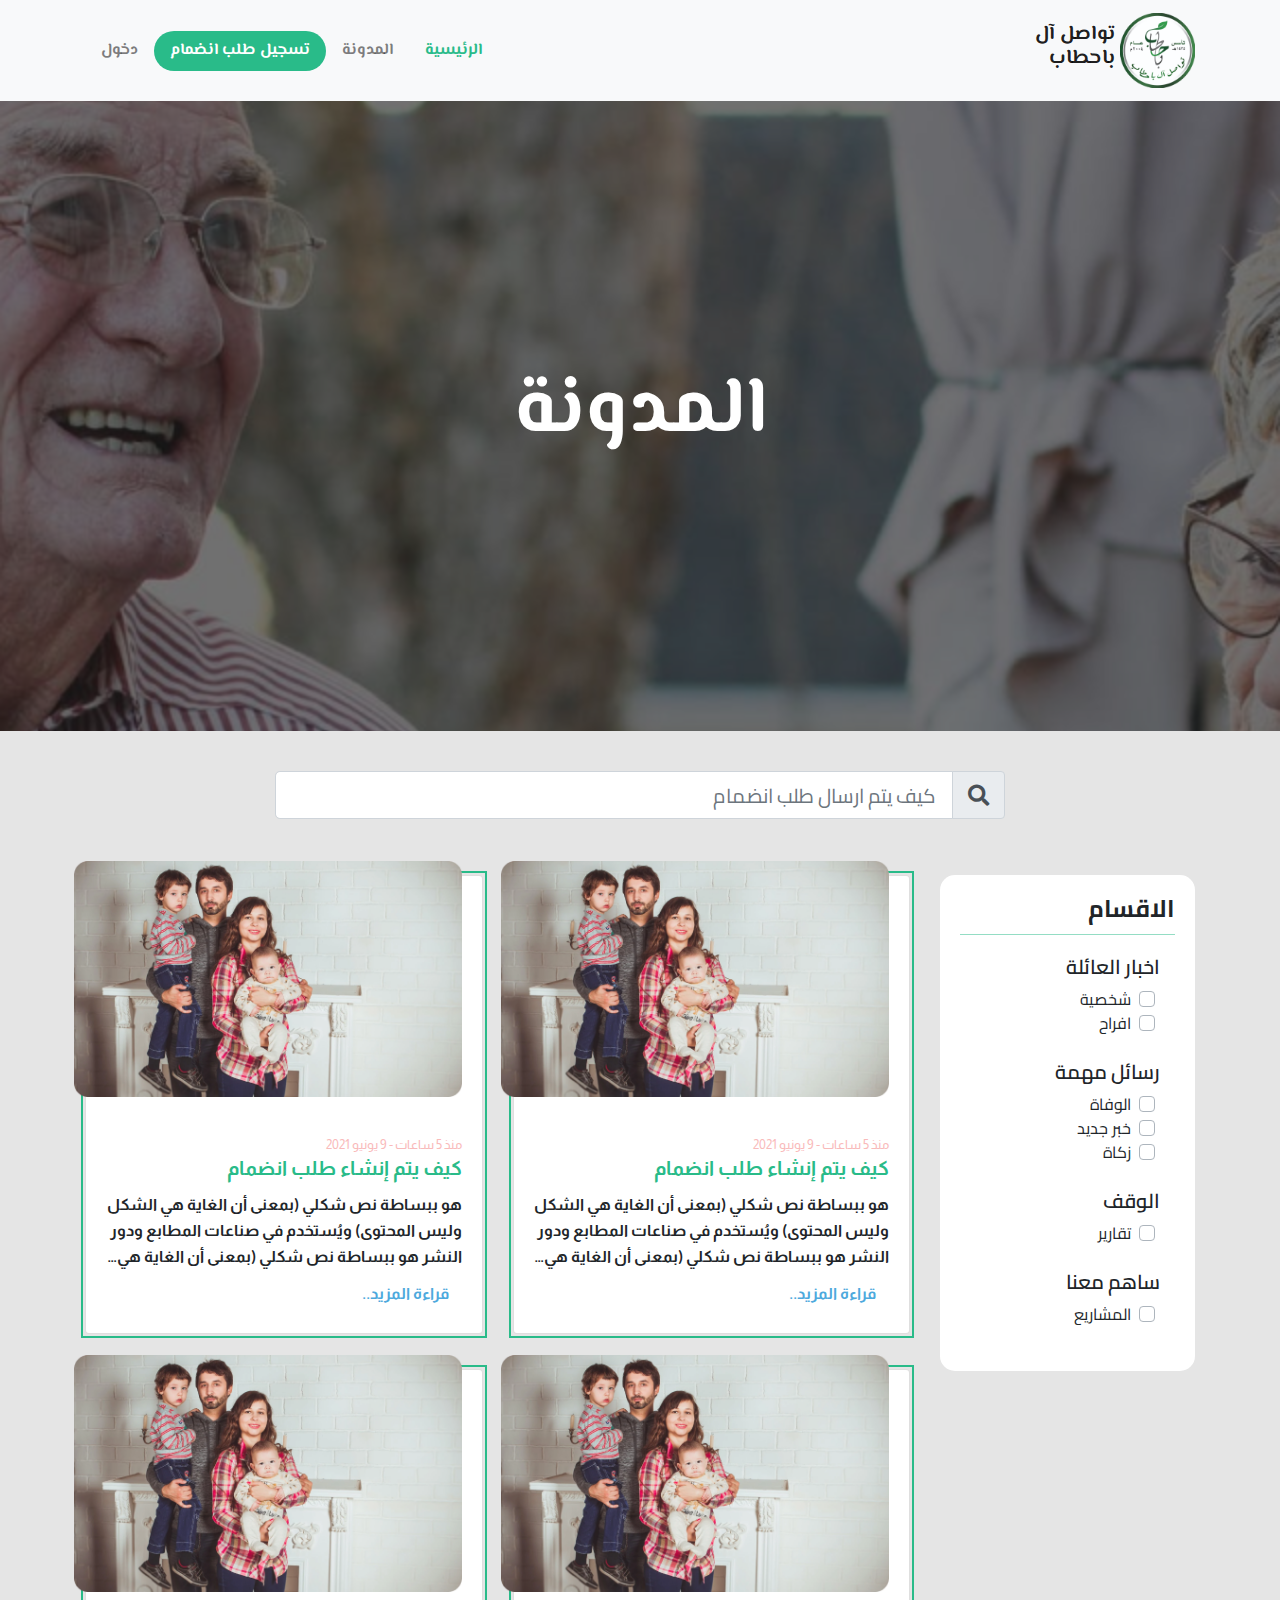
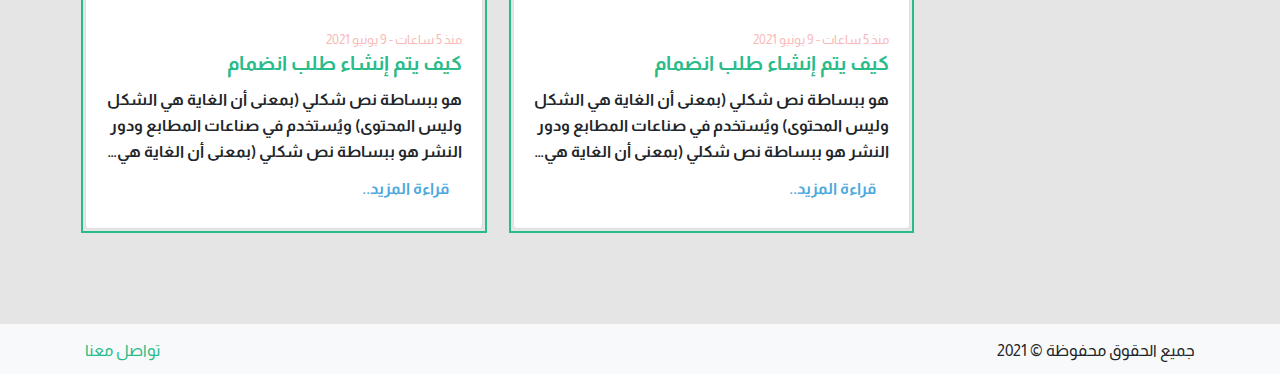
<file: index2.html>
<!DOCTYPE html>
<html lang="ar">
  <head>
    <meta charset="UTF-8">
    <meta http-equiv="X-UA-Compatible" content="IE=edge">
    <meta name="viewport" content="width=device-width, initial-scale=1.0">
    <title>Twasal</title>
    <link rel="shortcut icon" href="./assets/image/twasalfavicon.ico" type="image/x-icon">
    <link rel="icon" href="./assets/image/twasalfavicon.ico" type="image/x-icon">
    <link rel="stylesheet" href="./assets/css/fontawesome.min.css">
    <link rel="stylesheet" href="./assets/css/bootstrap.min.css">
    <link rel="stylesheet" href="./assets/css/style.css">
  </head>
  <body> 
    <nav class="navbar navbar-expand-lg navbar-light bg-light">
      <div class="container"> <a class="navbar-brand" href="index.html"> <img src="./assets/image/twasalLogo.png" alt="">
          <h5 class="text">تواصل آل باحطاب</h5></a>
        <button class="navbar-toggler" type="button" data-toggle="collapse" data-target="#navbarSupportedContent" aria-controls="navbarSupportedContent" aria-expanded="false" aria-label="Toggle navigation"><span class="navbar-toggler-icon"></span></button>
        <div class="collapse navbar-collapse" id="navbarSupportedContent">
          <ul class="navbar-nav ml-auto">
            <li class="nav-item  active"><a class="nav-link" href="index.html">الرئيسية <span class="sr-only">(current)</span></a></li>
            <li class=" nav-item "><a class="nav-link" href="blog.html">المدونة</a></li>
            <li class=" nav-item "><a class="nav-link sunup" href="register.html">تسجيل طلب انضمام</a></li>
            <li class=" nav-item "><a class="nav-link" href="login.html">دخول</a></li>
            <!--
            li(class = pageTitl === "Home" ? "nav-item  active" : " nav-item " )
              a.nav-link(href='#') شجرة العائلة  
            li(class = pageTitl === "Home" ? "nav-item  active" : " nav-item " )
              a.nav-link(href='#') طلب انضمام
            li(class = pageTitl === "Home" ? "nav-item  active" : " nav-item " )
              a.nav-link(href='#') لوحة التحكم
            li(class = pageTitl === "Home" ? "nav-item  active" : " nav-item " )
              a.nav-link( data-toggle='modal', data-target='#notificationModal') 
                i.far.fa-bell.fa-fw.fa-lg
                span.notification 
            li(class = pageTitl === "Home" ? "nav-item  active" : " nav-item " )
              a.nav-link(href='#') 
                img(src="./assets/image/Ellipse.png", alt="")
            
            
            
            -->
          </ul>
        </div>
      </div>
    </nav>
    <div class="home-page"> 
      <main class="slide-main"> 
        <h1>المدونة</h1>
      </main>
      <section class="search"> 
        <div class="container"> 
          <div class="row justify-content-center">
            <div class="col-lg-8 col-md-8 col-sm-12"> 
              <div class="input-group mb-3">
                <div class="input-group-prepend"><span class="input-group-text" id="basic-addon1"> <i class="fas fa-search fa-fw fa-lg"></i></span></div>
                <input class="form-control form-control-lg" type="text" placeholder="كيف يتم ارسال طلب انضمام" aria-label="Username" aria-describedby="basic-addon1">
              </div>
            </div>
          </div>
        </div>
      </section>
      <div class="container"> 
        <div class="row"> 
          <div class="col-lg-3 col-md-4">
            <aside class="aside"> 
              <h4 class="head-title">الاقسام</h4>
              <h5 class="head-list">اخبار العائلة</h5>
              <ul> 
                <li> 
                  <div class="custom-control custom-checkbox mr-sm-2">
                    <input class="custom-control-input" id="customControlAutosizingp" type="checkbox">
                    <label class="custom-control-label" for="customControlAutosizingp">شخصية</label>
                  </div>
                </li>
                <li> 
                  <div class="custom-control custom-checkbox mr-sm-2">
                    <input class="custom-control-input" id="customControlAutosizingh" type="checkbox">
                    <label class="custom-control-label" for="customControlAutosizingh">افراح</label>
                  </div>
                </li>
              </ul>
              <h5 class="head-list">رسائل مهمة</h5>
              <ul> 
                <li> 
                  <div class="custom-control custom-checkbox mr-sm-2">
                    <input class="custom-control-input" id="customControlAutosizingd" type="checkbox">
                    <label class="custom-control-label" for="customControlAutosizingd">الوفاة</label>
                  </div>
                </li>
                <li> 
                  <div class="custom-control custom-checkbox mr-sm-2">
                    <input class="custom-control-input" id="customControlAutosizingN" type="checkbox">
                    <label class="custom-control-label" for="customControlAutosizingN">خبر جديد</label>
                  </div>
                </li>
                <li> 
                  <div class="custom-control custom-checkbox mr-sm-2">
                    <input class="custom-control-input" id="customControlAutosizingZ" type="checkbox">
                    <label class="custom-control-label" for="customControlAutosizingZ">زكاة</label>
                  </div>
                </li>
              </ul>
              <h5 class="head-list">الوقف</h5>
              <ul> 
                <li> 
                  <div class="custom-control custom-checkbox mr-sm-2">
                    <input class="custom-control-input" id="customControlAutosizingR" type="checkbox">
                    <label class="custom-control-label" for="customControlAutosizingR">تقارير</label>
                  </div>
                </li>
              </ul>
              <h5 class="head-list">ساهم معنا</h5>
              <ul> 
                <li> 
                  <div class="custom-control custom-checkbox mr-sm-2">
                    <input class="custom-control-input" id="customControlAutosizingpro" type="checkbox">
                    <label class="custom-control-label" for="customControlAutosizingpro">المشاريع</label>
                  </div>
                </li>
              </ul>
            </aside>
          </div>
          <div class="col-lg-9 col-md-8">
            <section class="article-Card-page">
              <div class="row"> 
                <div class="col-lg-6 col-md-6 col-sm-12">
                  <article class="card">
                    <div class="image"><img class="card-img-top" src="./assets/image/Rectangle67.png" alt="Article Image"></div>
                    <div class="card-body"><small class="info">منذ 5 ساعات - 9 يونيو 2021</small>
                      <h5 class="card-title">كيف يتم إنشاء طلب انضمام</h5>
                      <p class="card-text">هو ببساطة نص شكلي (بمعنى أن الغاية هي الشكل وليس المحتوى) ويُستخدم في صناعات المطابع ودور النشر هو ببساطة نص شكلي (بمعنى أن الغاية هي الشكل وليس المحتوى) ويُستخدم في صناعات المطابع ودور النشر</p><a class="btn" href="#">قراءة المزيد..</a>
                    </div>
                  </article>
                </div>
                <div class="col-lg-6 col-md-6 col-sm-12">
                  <article class="card">
                    <div class="image"><img class="card-img-top" src="./assets/image/Rectangle67.png" alt="Article Image"></div>
                    <div class="card-body"><small class="info">منذ 5 ساعات - 9 يونيو 2021</small>
                      <h5 class="card-title">كيف يتم إنشاء طلب انضمام</h5>
                      <p class="card-text">هو ببساطة نص شكلي (بمعنى أن الغاية هي الشكل وليس المحتوى) ويُستخدم في صناعات المطابع ودور النشر هو ببساطة نص شكلي (بمعنى أن الغاية هي الشكل وليس المحتوى) ويُستخدم في صناعات المطابع ودور النشر</p><a class="btn" href="#">قراءة المزيد..</a>
                    </div>
                  </article>
                </div>
                <div class="col-lg-6 col-md-6 col-sm-12">
                  <article class="card">
                    <div class="image"><img class="card-img-top" src="./assets/image/Rectangle67.png" alt="Article Image"></div>
                    <div class="card-body"><small class="info">منذ 5 ساعات - 9 يونيو 2021</small>
                      <h5 class="card-title">كيف يتم إنشاء طلب انضمام</h5>
                      <p class="card-text">هو ببساطة نص شكلي (بمعنى أن الغاية هي الشكل وليس المحتوى) ويُستخدم في صناعات المطابع ودور النشر هو ببساطة نص شكلي (بمعنى أن الغاية هي الشكل وليس المحتوى) ويُستخدم في صناعات المطابع ودور النشر</p><a class="btn" href="#">قراءة المزيد..</a>
                    </div>
                  </article>
                </div>
                <div class="col-lg-6 col-md-6 col-sm-12">
                  <article class="card">
                    <div class="image"><img class="card-img-top" src="./assets/image/Rectangle67.png" alt="Article Image"></div>
                    <div class="card-body"><small class="info">منذ 5 ساعات - 9 يونيو 2021</small>
                      <h5 class="card-title">كيف يتم إنشاء طلب انضمام</h5>
                      <p class="card-text">هو ببساطة نص شكلي (بمعنى أن الغاية هي الشكل وليس المحتوى) ويُستخدم في صناعات المطابع ودور النشر هو ببساطة نص شكلي (بمعنى أن الغاية هي الشكل وليس المحتوى) ويُستخدم في صناعات المطابع ودور النشر</p><a class="btn" href="#">قراءة المزيد..</a>
                    </div>
                  </article>
                </div>
              </div>
            </section>
          </div>
        </div>
      </div>
    </div>
    <!-- 
    button.btn.btn-master-outline.m-5 حفظ التغيرات 
    a.btn.btn-master-outline(href="")  حفظ التغيرات 
    
    
    -->
    <!-- Modal-->
    <div class="modal fade notification-Modal" id="notificationModal" tabindex="-1" aria-labelledby="exampleModalLabel" aria-hidden="true">
      <div class="modal-dialog">
        <div class="modal-content">
          <div class="modal-header">
            <h5 class="modal-title" id="exampleModalLabel">الاشعارات</h5>
            <button class="close" type="button" data-dismiss="modal" aria-label="Close"><span aria-hidden="true">&times;</span></button>
          </div>
          <div class="modal-body">
            <div class="card-notifion"> 
              <h6 class="card-title">طلب جديد </h6>
              <div class="card-body"> 
                <p> تم اضافة طلب انضمام جديد وسيتم اخبارك في اقرب وقت ممكن بعد انهاء الدعم من مراجعة طلبك , يمكنك مراجعة البيانات المدخلة من <a href="">هنا</a> او يمكنك<a href=""> التواصل </a>في حالة تريد اضافة معلومات اخرى </p><small class="date">1 يونيو , 2021 - 46:9 مساءً</small>
              </div>
            </div>
            <div class="card-notifion"> 
              <h6 class="card-title">طلب جديد </h6>
              <div class="card-body"> 
                <p> تم اضافة طلب انضمام جديد وسيتم اخبارك في اقرب وقت ممكن بعد انهاء الدعم من مراجعة طلبك , يمكنك مراجعة البيانات المدخلة من <a href="">هنا</a> او يمكنك<a href=""> التواصل </a>في حالة تريد اضافة معلومات اخرى </p><small class="date">1 يونيو , 2021 - 46:9 مساءً</small>
              </div>
            </div>
          </div>
          <div class="modal-footer"><a href="">رؤيه جميع الاشعارات</a></div>
        </div>
      </div>
    </div>
    <footer class="footer">
      <div class="container">
        <div class="d-flex justify-content-between">
          <p>
             جميع الحقوق محفوظة &copy; 2021 <i class="fa fa-value" aria-hidden="true">&nbsp;</i></p><a href="Contact.html">تواصل معنا</a>
        </div>
      </div>
    </footer>
    <script src="./assets/js/jquery-3.6.0.min.js"> </script>
    <script src="./assets/js/popper.min.js"> </script>
    <script src="./assets/js/bootstrap.min.js"> </script>
    <script src="./assets/js/main.js"> </script>
  </body>
</html>
</file>
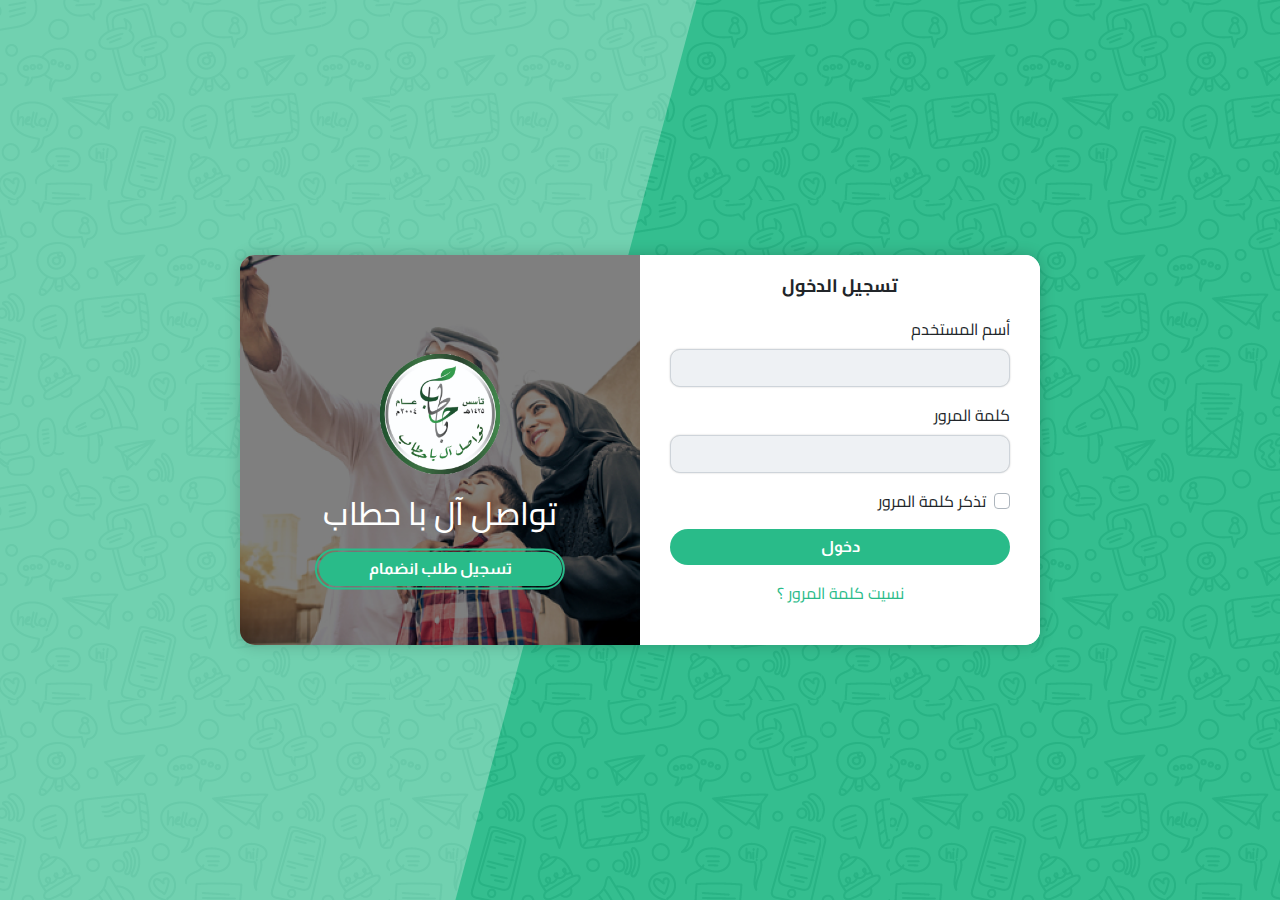
<file: test.html>
<!DOCTYPE html>
<html lang="ar">
  <head>
    <meta charset="UTF-8">
    <meta http-equiv="X-UA-Compatible" content="IE=edge">
    <meta name="viewport" content="width=device-width, initial-scale=1.0">
    <title>Twasal</title>
    <link rel="shortcut icon" href="./assets/image/twasalfavicon.ico" type="image/x-icon">
    <link rel="icon" href="./assets/image/twasalfavicon.ico" type="image/x-icon">
    <link rel="stylesheet" href="./assets/css/fontawesome.min.css">
    <link rel="stylesheet" href="./assets/css/bootstrap.min.css">
    <link rel="stylesheet" href="./assets/css/style.css">
  </head>
  <body>
    <div class="login-page">
      <div class="image"> <img class="w-100" src="./assets/image/tawasal.png" alt="twasal Logo"></div>
      <h2 class="text-center logo-text">تواصل آل با حطاب</h2>
      <div class="test-login-box">
        <div class="screen-one">
          <div class="log-in">
            <div class="content">
              <h4 class="text-center">تسجيل الدخول</h4>
              <form>
                <div class="form-group">
                  <label for="exampleInputEmail1">أسم المستخدم</label>
                  <input class="form-control" id="exampleInputEmail1" type="text" aria-describedby="emailHelp" required>
                </div>
                <div class="form-group">
                  <label for="exampleInputPassword1">كلمة المرور</label>
                  <input class="form-control" id="exampleInputPassword1" type="password" required>
                </div>
                <div class="custom-control custom-checkbox form-group">
                  <input class="custom-control-input" id="customControlAutosizingp" type="checkbox">
                  <label class="custom-control-label" for="customControlAutosizingp">تذكر كلمة المرور</label>
                </div>
                <div class="form-group">
                  <button class="btn btn-master" type="submit">دخول</button>
                </div>
                <div class="form-group"><a class="forgot-password" href="#"> نسيت كلمة المرور ؟</a></div><a class="btn-master-outline-transparent d-block text-center" href="registration.html"> تسجيل طلب انضمام</a>
              </form>
            </div>
          </div>
          <div class="sun-up">
            <div class="contents">
              <div class="images"> <img class="w-100" src="./assets/image/twasalLogo.png" alt="twasal Logo"></div>
              <h2 class="text-center text-logo">تواصل آل با حطاب</h2><a class="btn-master-outline" href="registration.html"> تسجيل طلب انضمام    </a>
            </div>
          </div>
        </div>
        <div class="forget">
          <div class="content">
            <div class="forget-box"> 
              <h4 class="text-center">نسيت كلمة المرور</h4>
              <form>
                <div class="form-group">
                  <label for="exampleInputEmail13">رقم الهوية </label>
                  <input class="form-control" id="exampleInputEmail13" type="text">
                </div>
                <div class="text-center"><a class="btn btn-master" href="#">ارسال الكود</a></div>
                <div class="form-group sms-code">
                  <input class="form-control" id="exampleInputEmail13" type="text">
                  <input class="form-control" id="exampleInputEmail13" type="text">
                  <input class="form-control" id="exampleInputEmail13" type="text">
                  <input class="form-control" id="exampleInputEmail13" type="text">
                </div>
                <div class="text-center"><a class="btn btn-master-outline-transparent send-Id" href="#">تأكيد   </a></div>
              </form>
            </div>
          </div>
        </div>
        <div class="change-password">
          <div class="content">
            <div class="change-password-box"> 
              <h4 class="text-center">إعادة تعيين كلمة المرور</h4>
              <form>
                <div class="form-group">
                  <label for="exampleInputEmail13">كلمة مرور جديدة</label>
                  <input class="form-control" id="exampleInputEmail13" type="password">
                </div>
                <div class="form-group">
                  <label for="exampleInputEmail13">إعادة كلمة المرور</label>
                  <input class="form-control" id="exampleInputEmail13" type="password">
                </div>
                <div class="text-center"><a class="btn btn-master save-change" href="#">حفظ التغييرات            </a></div>
              </form>
            </div>
          </div>
        </div>
      </div>
    </div>
    <script src="./assets/js/jquery-3.6.0.min.js"> </script>
    <script src="./assets/js/popper.min.js"> </script>
    <script src="./assets/js/bootstrap.min.js"> </script>
    <script src="./assets/js/main.js"> </script>
  </body>
</html>
</file>
<file: assets/css/style.css>
@charset "UTF-8";
@import url("https://fonts.googleapis.com/css2?family=El+Messiri:wght@400;500;600;700&display=swap");
@import url("https://fonts.googleapis.com/css2?family=Cairo:wght@400;600;700;900&display=swap");
@import url("https://fonts.googleapis.com/css2?family=Almarai:wght@300;400;700;800&display=swap");
.btn-master, .btn-master-outline {
  border-radius: 100px;
  background-color: #29BB89;
  color: #fff;
  padding: 5px 50px;
  font-size: 16px;
  font-weight: 600;
  font-family: "Almarai", sans-serif;
}
.btn-master:hover, .btn-master-outline:hover {
  background-color: #1a7756;
  color: #fff;
}
.btn-master:focus, .btn-master-outline:focus {
  background-color: #1a7756;
  border: 2px solid #1a7756;
  color: #fff;
  box-shadow: 0 0 0 0.5rem rgba(26, 119, 86, 0.2);
}

.btn-master-outline-transparent {
  border-radius: 100px;
  background-color: transparent;
  color: #29BB89;
  padding: 5px 50px;
  border: 2px solid #29BB89;
  font-size: 16px;
  font-weight: 600;
  font-family: "Almarai", sans-serif;
}
.btn-master-outline-transparent:hover {
  background-color: #1a7756;
  color: #fff;
}
.btn-master-outline-transparent:focus {
  background-color: #1a7756;
  border: 2px solid #1a7756;
  color: #fff;
  box-shadow: 0 0 0 0.5rem rgba(26, 119, 86, 0.2);
}

.btn-master-outline {
  position: relative;
}
.btn-master-outline::after {
  content: "";
  position: absolute;
  top: 50%;
  left: 50%;
  transform: translate(-50%, -50%);
  width: 103%;
  height: 120%;
  border: 2px solid #29BB89;
  border-radius: 100px;
}

nav.navbar {
  font-family: "El Messiri", sans-serif;
}
@media (max-width: 991.98px) {
  nav.navbar {
    position: sticky;
    top: 0;
    z-index: 9;
    padding: 0.1rem 1rem;
    box-shadow: 0 2px 5px rgba(0, 0, 0, 0.2);
  }
}
nav.navbar .navbar-brand {
  display: flex;
  align-items: center;
  white-space: unset;
}
nav.navbar .navbar-brand img {
  width: 75px;
}
@media (max-width: 991.98px) {
  nav.navbar .navbar-brand img {
    width: 60px;
  }
}
nav.navbar .navbar-brand h5.text {
  margin-inline-start: 5px;
  display: block;
  width: 80px;
  word-wrap: break-word;
  font-weight: 700;
}
@media (max-width: 991.98px) {
  nav.navbar .navbar-brand h5.text {
    width: auto;
  }
}
nav.navbar ul.navbar-nav {
  align-items: center;
}
nav.navbar ul.navbar-nav .nav-item .nav-link {
  padding-inline: 1rem;
  position: relative;
  font-weight: 700;
  cursor: pointer;
}
@media (max-width: 991.98px) {
  nav.navbar ul.navbar-nav .nav-item .nav-link span.text {
    display: none;
  }
}
nav.navbar ul.navbar-nav .nav-item .nav-link span.icon {
  display: none;
}
@media (max-width: 991.98px) {
  nav.navbar ul.navbar-nav .nav-item .nav-link span.icon {
    display: block;
  }
}
nav.navbar ul.navbar-nav .nav-item .nav-link.sunup {
  background-color: #29BB89;
  color: #fff;
  border-radius: 20px;
}
nav.navbar ul.navbar-nav .nav-item .nav-link span.notification {
  position: absolute;
  width: 10px;
  height: 10px;
  right: 20px;
  top: 5px;
  background: #F55C47;
  border-radius: 50%;
}
nav.navbar ul.navbar-nav .nav-item .nav-link img {
  width: 35px;
  border-radius: 50%;
}
nav.navbar ul.navbar-nav .nav-item.active .nav-link {
  color: #29BB89;
}
@media (max-width: 991.98px) {
  nav.navbar ul.navbar-nav {
    position: fixed;
    background-color: #fff;
    box-shadow: 0 -2px 5px rgba(0, 0, 0, 0.1);
    flex-direction: row;
    bottom: 0;
    left: 0;
    width: 100%;
    z-index: 9;
    justify-content: space-evenly;
    align-items: center;
    padding: 10px;
    border-radius: 10px 10px 0 0;
  }
  nav.navbar ul.navbar-nav li.nav-item {
    /* &:nth-child(2) {
      order: 2;
    }
    &:nth-child(3) {
      order: 3;
    } */
  }
  nav.navbar ul.navbar-nav li.nav-item:nth-child(1) {
    /* order: 1; */
  }
  nav.navbar ul.navbar-nav li.nav-item:nth-child(1) .nav-link {
    font-size: 22px;
  }
}

/* Start Article Card */
article.card {
  /* border-radius: 20px; */
  background-color: #fff;
  font-family: "Almarai", sans-serif;
  margin-bottom: 35px;
  position: relative;
}
article.card::after {
  content: "";
  position: absolute;
  top: -5px;
  left: -5px;
  width: calc(100% + 10px);
  height: calc(100% + 10px);
  border: 2px solid #29BB89;
  background-color: transparent;
  z-index: 1;
}
article.card .image {
  width: 98%;
  position: relative;
  top: -15px;
  left: -20px;
  z-index: 2;
  /* position: relative;
  left: -15px;
  top: -15px;
  border-radius: 10px;
  border: 5px solid #f2f2f2;
  box-shadow: 0 0 5px rgba(#000,0.2);
  @media (max-width: 575.98px) { 
    left: -10px;
    top: -10px;
  } */
}
@media (max-width: 575.98px) {
  article.card .image {
    top: 0;
    left: 0;
    width: 100%;
  }
}
article.card .image img {
  width: 100%;
}
article.card .card-body {
  position: relative;
  z-index: 2;
}
article.card .card-body small.info {
  color: #F9BABA;
}
article.card .card-body .card-title {
  color: #29BB89;
  font-weight: 700;
}
article.card .card-body .card-text {
  display: -webkit-box;
  -webkit-line-clamp: 3;
  -webkit-box-orient: vertical;
  overflow: hidden;
  text-overflow: ellipsis;
  line-height: 1.625;
  font-weight: 700;
  margin-bottom: 5px;
}
article.card .card-body a {
  color: #4DA9DD;
  font-weight: 700;
  display: inline-block;
  cursor: pointer;
}

/* End Article Card */
/* Start Notification Modal */
.notification-Modal .modal-content {
  border-radius: 15px;
}
.notification-Modal .modal-content .modal-title {
  font-weight: 600;
}
.notification-Modal .modal-content .modal-body .card-notifion {
  background-color: #F9FBFF;
  border-radius: 20px;
  padding: 1.5rem;
  margin: 0 15px;
  box-shadow: 0 0 5px rgba(0, 0, 0, 0.2);
}
.notification-Modal .modal-content .modal-body .card-notifion .card-title {
  font-weight: 600;
  margin-bottom: 10px;
}
.notification-Modal .modal-content .modal-body .card-notifion .card-body {
  padding: 0;
}
.notification-Modal .modal-content .modal-body .card-notifion .card-body p {
  margin: 0;
  padding: 0 10px 10px;
}
.notification-Modal .modal-content .modal-body .card-notifion .card-body p a {
  color: #29BB89;
}
.notification-Modal .modal-content .modal-body .card-notifion .card-body small.date {
  color: #B0B0B0;
  font-style: 1.2rem;
  padding: 0 10px;
}
.notification-Modal .modal-content .modal-body .card-notifion:not(:last-child) {
  margin-bottom: 15px;
}
.notification-Modal .modal-content .modal-footer {
  display: flex;
  justify-content: center;
}
.notification-Modal .modal-content .modal-footer a {
  color: #29BB89;
}

/* End Notification Modal */
/* Start Footer */
footer.footer {
  padding: 15px 0;
  font-family: "Almarai", sans-serif;
  height: 50px;
  background-color: #f8f9fa;
}
@media (max-width: 991.98px) {
  footer.footer {
    margin-bottom: 70px;
  }
}
footer.footer p {
  margin: 0;
}
footer.footer a {
  color: #29BB89;
}

/* End Footer */
/* Start Main page */
.home-page {
  background-color: #e5e5e5;
  /* Start Slide Main*/
  /* End Slide Main*/
  /* Start Search  */
  /* End Search  */
  /* Start Aside */
  /* Ens Aside */
}
.home-page main.slide-main {
  background: url(../image/MaskGroup.png) no-repeat center center fixed;
  background-size: cover;
  position: relative;
  height: 70vh;
  display: flex;
  justify-content: center;
  align-items: center;
}
@media (max-width: 991.98px) {
  .home-page main.slide-main {
    height: 25vh;
    background-attachment: unset;
  }
}
.home-page main.slide-main::after {
  content: "";
  position: absolute;
  top: 0;
  left: 0;
  width: 100%;
  height: 100%;
  background-color: rgba(0, 0, 0, 0.5);
  z-index: 1;
}
.home-page main.slide-main h1 {
  position: relative;
  z-index: 2;
  color: #fff;
  font-weight: 700;
  font-family: "El Messiri", sans-serif;
  font-size: 5rem;
}
@media (max-width: 991.98px) {
  .home-page main.slide-main h1 {
    font-size: 42px;
  }
}
.home-page section.search {
  padding: 40px 0;
}
.home-page .article-Card-page {
  padding-bottom: 60px;
}
.home-page .icon-filter {
  display: none;
}
@media (max-width: 991.98px) {
  .home-page .icon-filter {
    display: block;
    width: 50px;
    height: 50px;
    border-radius: 50%;
    background-color: #fff;
    color: #333;
    display: flex;
    justify-content: center;
    align-items: center;
    position: fixed;
    bottom: 120px;
    left: 10px;
    box-shadow: 0 0 10px rgba(0, 0, 0, 0.2);
    z-index: 9;
  }
}
@media (max-width: 991.98px) {
  .home-page .aside-box {
    display: none;
  }
}

aside.aside {
  background-color: #fff;
  padding: 20px;
  border-radius: 15px;
  margin-bottom: 40px;
}
aside.aside .head-title {
  padding-bottom: 10px;
  margin-bottom: 20px;
  font-weight: 700;
  border-bottom: 1px solid rgba(41, 187, 137, 0.5);
}
aside.aside .head-list {
  font-weight: 600;
  padding-inline-start: 15px;
}
aside.aside .head-list ~ ul {
  margin-inline-start: 20px;
  margin-bottom: 25px;
}
@media (max-width: 991.98px) {
  aside.aside {
    position: fixed;
    bottom: 70px;
    left: 10px;
    z-index: 8;
    width: 50%;
    padding: 0;
    border-radius: 10px;
  }
  aside.aside .head-title {
    padding: 20px;
  }
  aside.aside .side-body {
    width: 98%;
    height: 55vh;
    overflow-y: auto;
    padding: 0 10px;
  }
  aside.aside .side-body .head-list ~ ul {
    margin-bottom: 10px;
  }
}
@media (max-width: 575.98px) {
  aside.aside {
    position: fixed;
    top: 100px;
    left: 5px;
    z-index: 8;
    width: 98%;
    padding: 0;
    border-radius: 10px;
  }
}

/* End Main page */
/* Start Blog Info Page  */
.blog-info-page {
  background-color: #e5e5e5;
  padding: 40px 0;
}
.blog-info-page .article-Card-page .card {
  border-radius: 15px;
  overflow: hidden;
  margin-bottom: 15px;
}
.blog-info-page .article-Card-page .card .image {
  border-radius: 15px;
}
.blog-info-page .article-Card-page .card .image img {
  border-radius: 15px;
}
.blog-info-page .article-Card-page .card .card-body {
  position: relative;
  z-index: 2;
}
.blog-info-page .article-Card-page .card .card-body small.info {
  color: #F9BABA;
}
.blog-info-page .article-Card-page .card .card-body .card-title {
  color: #29BB89;
  font-weight: 700;
}
.blog-info-page .article-Card-page .card .card-body p.card-text {
  line-height: 2em;
}
.blog-info-page .blog-more {
  background-color: #fff;
  border-radius: 15px;
}
.blog-info-page .blog-more .blog-title {
  padding: 15px;
  border-bottom: 1px solid rgba(41, 187, 137, 0.5);
  margin-bottom: 15px;
  font-weight: 700;
  color: #29BB89;
}
.blog-info-page .blog-more .blog-more-body {
  padding: 10px;
}
.blog-info-page .blog-more .blog-more-footer {
  border-top: 1px solid rgba(41, 187, 137, 0.5);
  text-align: center;
  padding: 5px;
}
.blog-info-page .blog-more .blog-more-footer a {
  text-decoration: none;
  color: #29BB89;
}
.blog-info-page .blog-more .media {
  background-color: rgba(41, 187, 137, 0.1);
  margin-bottom: 10px;
  align-items: center;
}
.blog-info-page .blog-more .media .image {
  border-radius: 10px;
  margin-inline-end: 10px;
}
.blog-info-page .blog-more .media .media-body h5 {
  font-size: 14px;
  font-weight: 700;
}
.blog-info-page .blog-more .media .media-body p {
  font-size: 14px;
  margin-bottom: 0;
  display: -webkit-box;
  -webkit-line-clamp: 2;
  -webkit-box-orient: vertical;
  overflow: hidden;
  text-overflow: ellipsis;
  line-height: 1.625;
}

/* End Blog Info Page  */
/* Start Test */
.login-page {
  background-color: #1BBF8C;
  background: url(../image/713.png) repeat center center;
  height: 100%;
  position: relative;
  overflow: hidden;
}
.login-page::before {
  content: "";
  position: absolute;
  top: 0;
  left: -55%;
  width: 100%;
  height: 100%;
  background-color: rgba(255, 255, 255, 0.3);
  z-index: 2;
  transform: skew(-15deg, 0deg);
}
.login-page::after {
  content: "";
  position: absolute;
  top: 0;
  left: 0;
  width: 100%;
  height: 100%;
  background-color: rgba(41, 187, 137, 0.95);
  z-index: 1;
}
.login-page .forget, .login-page .change-password {
  display: none;
  border-radius: 15px;
  position: relative;
  z-index: 3;
  overflow: hidden;
  box-shadow: 0 0 15px rgba(0, 0, 0, 0.2);
}
.login-page .forget .sms-code, .login-page .change-password .sms-code {
  display: flex;
  justify-content: space-evenly;
  margin: 20px 0;
}
.login-page .forget .sms-code input.form-control, .login-page .change-password .sms-code input.form-control {
  width: 50px;
}
.login-page .image {
  position: relative;
  z-index: 3;
  width: 100px;
  margin: 10px auto;
}
.login-page .logo-text {
  color: #fff;
  position: relative;
  z-index: 3;
  font-weight: 700;
  font-family: "El Messiri", sans-serif;
  margin-bottom: 20px;
  font-size: 22px;
}
.login-page .content {
  position: relative;
  z-index: 3;
  font-family: "Cairo", sans-serif;
  background-color: #fff;
  border-radius: 15px;
  padding: 20px 30px;
  margin: 0 5px;
  width: 30vw;
  margin: auto;
}
.login-page .content h4 {
  font-weight: 700;
  margin-bottom: 20px;
  font-size: 18px;
}
.login-page .content form .form-group label {
  width: 100%;
  text-align: right;
  /* font-weight: 700; */
  font-size: 16px;
}
.login-page .content form .form-group input.form-control {
  background-color: #EEF1F4;
  border-radius: 10px;
  font-family: "Cairo", sans-serif;
  font-weight: 600;
  box-shadow: 0 0 2px rgba(0, 0, 0, 0.2);
}
.login-page .content form .form-group input.form-control:focus {
  box-shadow: 0 0 7px rgba(0, 0, 0, 0.2);
}
.login-page .content form .form-group a {
  display: block;
  width: 100%;
  text-align: center;
  color: #29BB89;
  transition: all 0.4s ease-in-out;
  margin-bottom: 20px;
}
.login-page .content form .form-group a:hover {
  color: #187253;
  text-shadow: 0 0 2px rgba(0, 0, 0, 0.11);
}
.login-page .content form button.btn-master {
  display: block;
  width: 100%;
}
@media (min-width: 992px) {
  .login-page {
    display: flex;
    display: flex;
    justify-content: center;
    align-items: center;
    height: 100vh;
  }
  .login-page .log-in {
    width: 50%;
    background-color: #fff;
  }
  .login-page .log-in .content {
    width: auto;
  }
  .login-page .log-in .content .btn-master-outline-transparent {
    display: none !important;
  }
  .login-page .image, .login-page .logo-text {
    display: none;
  }
  .login-page .screen-one {
    display: flex;
    width: 800px;
    border-radius: 15px;
    overflow: hidden;
    position: relative;
    z-index: 3;
    box-shadow: 0 0 15px rgba(0, 0, 0, 0.2);
  }
  .login-page .sun-up {
    background: url(../image/Rectangle84.png) no-repeat center 65%;
    background-size: cover;
    position: relative;
    z-index: 3;
    width: 50%;
    display: flex;
    flex-direction: column;
    justify-content: center;
    align-items: center;
  }
  .login-page .sun-up::after {
    content: "";
    position: absolute;
    top: 0;
    left: 0;
    width: 100%;
    height: 100%;
    background-color: rgba(0, 0, 0, 0.5);
    z-index: 1;
  }
  .login-page .content {
    margin: unset;
    border-radius: 0;
  }
  .login-page .contents {
    position: relative;
    z-index: 4;
    display: flex;
    flex-direction: column;
    justify-content: center;
    align-items: center;
  }
  .login-page .contents .images {
    width: 120px;
    margin-bottom: 20px;
    margin-top: 40px;
  }
  .login-page .contents h2.text-logo {
    color: #fff;
    margin-bottom: 20px;
  }
}
@media (max-width: 991.98px) {
  .login-page .sun-up {
    display: none;
  }
  .login-page .image {
    position: relative;
    z-index: 3;
    width: 120px;
    margin: 40px auto;
  }
  .login-page .logo-text {
    color: #fff;
    position: relative;
    z-index: 3;
    font-weight: 700;
    font-family: "El Messiri", sans-serif;
    margin-bottom: 40px;
    font-size: 32px;
  }
  .login-page .content {
    position: relative;
    z-index: 3;
    font-family: "Cairo", sans-serif;
    background-color: #fff;
    border-radius: 15px;
    padding: 40px 30px;
    margin: 0 5px;
    width: 60vw;
    margin: auto;
  }
}
@media (max-width: 575.98px) {
  .login-page {
    background-color: #1BBF8C;
    background: url(../image/713.png) repeat center center;
    height: 100vh;
    position: relative;
    overflow: hidden;
  }
  .login-page::before {
    content: "";
    position: absolute;
    top: 0;
    left: -70%;
    width: 100%;
    height: 100%;
    background-color: rgba(255, 255, 255, 0.3);
    z-index: 2;
    transform: skew(-15deg, 0deg);
  }
  .login-page::after {
    content: "";
    position: absolute;
    top: 0;
    left: 0;
    width: 100%;
    height: 100%;
    background-color: rgba(41, 187, 137, 0.95);
    z-index: 1;
  }
  .login-page .image {
    position: relative;
    z-index: 3;
    width: 100px;
    margin: 20px auto 15px;
  }
  .login-page .logo-text {
    color: #fff;
    position: relative;
    z-index: 3;
    font-weight: 700;
    font-family: "El Messiri", sans-serif;
    margin-bottom: 20px;
  }
  .login-page .sun-up {
    display: none;
  }
  .login-page .content {
    position: relative;
    z-index: 3;
    font-family: "Cairo", sans-serif;
    background-color: #fff;
    border-radius: 15px;
    padding: 20px 30px;
    margin: 0 5px;
    width: auto;
  }
  .login-page .content h4 {
    font-weight: 700;
    margin-bottom: 20px;
  }
  .login-page .content form .form-group label {
    width: 100%;
    text-align: right;
    font-weight: 700;
  }
  .login-page .content form .form-group input.form-control {
    background-color: #EEF1F4;
    border-radius: 10px;
    font-family: "Cairo", sans-serif;
    font-weight: 600;
    box-shadow: 0 0 2px rgba(0, 0, 0, 0.2);
  }
  .login-page .content form .form-group input.form-control:focus {
    box-shadow: 0 0 7px rgba(0, 0, 0, 0.2);
  }
  .login-page .content form .form-group a {
    display: block;
    width: 100%;
    text-align: center;
    color: #29BB89;
    transition: all 0.4s ease-in-out;
    margin-bottom: 20px;
  }
  .login-page .content form .form-group a:hover {
    color: #187253;
    text-shadow: 0 0 2px rgba(0, 0, 0, 0.11);
  }
  .login-page .content form button.btn-master {
    display: block;
    width: 100%;
  }
}

/* End Test */
/* Start tree-page  */
.tree-page {
  padding: 40px 0;
  background-color: #E5E5E5;
}
.tree-page .tree-box .first-tree {
  width: 100%;
  display: flex;
  flex-wrap: wrap;
}
.tree-page .tree-box .first-tree li {
  margin-bottom: 20px;
  text-align: center;
  width: 100%;
  padding: 0 5px;
}
.tree-page .tree-box .first-tree li .second-tree {
  display: flex;
  justify-content: space-evenly;
  width: 100%;
  position: relative;
}
.tree-page .tree-box .first-tree li .second-tree::before {
  content: "";
  position: absolute;
  top: -50px;
  left: 50%;
  border-left: 1px solid #777;
  width: 0;
  height: 25px;
}
.tree-page .tree-box .first-tree li .second-tree li {
  position: relative;
  /* &:first-child {
    &::before {
      content: '';
      position: absolute;
      top: -25px;
      left: -50%;
      width: 100%;
      height: 25px;
      background-color: transparent; 
      border: 1px solid #737373;
      border-inline-end: none;
      border-block-end: none;
      border-radius: 0 5px 0 0;
      z-index: 1;
    }
  }
  &:last-child {
    &::before {
      content: '';
      position: absolute;
      top: -25px;
      left: 50%;
      width: 100%;
      height: 25px;
      background-color: transparent; 
      border: 1px solid #737373;
      border-inline-start: none;
      border-block-end: none;
      border-radius: 5px 0 0 0;
      z-index: 1;
    }
  }
  &::before {
    content: '';
    position: absolute;
    top: -25px;
    left: 50%;
    width: 1px;
    height: 25px;
    background-color: #737373;
    z-index: 1;
  }
  &:not(:first-child):not(:last-child)::after {
    content: '';
      position: absolute;
      top: -25px;
      left: 50%;
      width: 50%;
      height: 5pxpx;
      background-color: transparent; 
      border-top: 1px solid #f00;

      z-index: 1;
  } */
  /* &:only-child::after , &:only-child::before {
    display: none;
  }
  &:first-child::before , &:last-child::after {
    border: 0 none;
  } */
}
.tree-page .tree-box .first-tree li .second-tree li::before, .tree-page .tree-box .first-tree li .second-tree li::after {
  content: "";
  position: absolute;
  top: -25px;
  right: 50%;
  border-top: 1px solid #777;
  width: 50%;
  height: 25px;
}
.tree-page .tree-box .first-tree li .second-tree li::after {
  right: auto;
  left: 50%;
  border-left: 1px solid #777;
}
.tree-page .tree-box .first-tree li .second-tree li:first-child::after, .tree-page .tree-box .first-tree li .second-tree li:last-child::before {
  border: 0;
}
.tree-page .tree-box .first-tree li .second-tree li:first-child::before {
  border-radius: 0 5px 0 0;
  border-right: 1px solid #777;
}
.tree-page .tree-box .first-tree li .second-tree li:last-child::after {
  border-radius: 5px 0 0 0;
}
.tree-page .tree-box .first-tree li .second-tree li:only-child::after {
  display: none;
}
.tree-page .tree-box .first-tree li .second-tree li:only-child::before {
  border-radius: 0;
  border-right: 1px solid #777;
  transform: translateX(1px);
}
.tree-page .tree-box .first-tree li .second-tree li .third-tree {
  margin-top: -25px;
  position: relative;
}
.tree-page .tree-box .first-tree li .second-tree li .third-tree::before {
  content: "";
  position: absolute;
  top: -25px;
  left: 50%;
  border-left: 1px solid #777;
  width: 0;
  height: 25px;
}
.tree-page .tree-box .first-tree li .second-tree li .third-tree li::after {
  display: none !important;
}
.tree-page .tree-box .first-tree li .second-tree li .third-tree li:first-child::before {
  display: none !important;
}
.tree-page .tree-box .first-tree li .second-tree li .third-tree li:not(:first-child)::before {
  content: "";
  position: absolute;
  top: -25px;
  left: 50%;
  border-left: 1px solid #777;
  width: 0;
  height: 25px;
}
.tree-page .card {
  background-color: #fff;
  border-radius: 5px;
  max-width: 100px;
  padding: 10px 5px;
  padding-bottom: 5px;
  margin: 0 auto;
  margin-bottom: 50px;
  position: relative;
  overflow: hidden;
  z-index: 2;
  box-shadow: 0 0 3px rgba(0, 0, 0, 0.1);
  /* &.child  {
    display: flex;
    flex-direction: row;
    padding: 5px;
    max-width: unset;
    margin-bottom: 25px;

    .image {
      width: 20%;
      margin: unset;
      margin-inline-end: 10px;
    }
    .card-bodys {
      display: flex;
      justify-content: space-evenly;
      width: 60%;
      align-items: center;
      font-size: 14px!important;
    }
    .title-card, .gender {
      margin-inline-end: 5px;
      font-size: 14px;
    }
  } */
}
@media (max-width: 575.98px) {
  .tree-page .card {
    width: 60px;
    font-size: 9px;
  }
}
.tree-page .card .image {
  width: 95%;
  margin: auto;
  margin-bottom: 5px;
}
.tree-page .card .image img {
  border-radius: 50%;
}
.tree-page .card .title-card, .tree-page .card .gender {
  font-size: 12px;
  font-weight: 700;
  margin-bottom: 5px;
}
@media (max-width: 575.98px) {
  .tree-page .card .title-card, .tree-page .card .gender {
    font-size: 9px;
  }
}
.tree-page .card .gender {
  font-weight: normal;
}
.tree-page .card .date {
  display: flex;
  flex-wrap: wrap;
  justify-content: center;
  font-size: 12px;
}
.tree-page .card .date .deadyear {
  position: relative;
}
.tree-page .card .date .deadyear::before {
  content: "-";
  padding: 0 5px;
}
.tree-page .card .date.dead::after {
  content: "";
  position: absolute;
  top: 10px;
  left: -13px;
  background-color: #000;
  width: 50px;
  height: 10px;
  transform: rotate(-45deg);
}
.tree-page .card.child {
  margin-bottom: 25px;
}

/* End tree-page  */
/* Start User Page  */
.user-page {
  background-color: #E5E5E5;
  padding: 50px 0;
}
.user-page .user-info {
  background-color: #fff;
  border-radius: 15px 15px 0 0;
  padding-top: 20px;
  position: relative;
  overflow: hidden;
  margin-bottom: 25px;
}
.user-page .user-info::before {
  content: "";
  position: absolute;
  top: -37%;
  left: 0;
  background-color: rgba(41, 187, 137, 0.5);
  width: 100%;
  height: 75%;
  border-radius: 50%;
}
.user-page .user-info .image-upload .avatar-upload {
  position: relative;
  display: flex;
  justify-content: center;
  margin: 10px auto;
}
.user-page .user-info .image-upload .avatar-upload .avatar-edit {
  position: absolute;
  right: 125px;
  z-index: 1;
  top: 90px;
}
.user-page .user-info .image-upload .avatar-upload .avatar-edit input {
  display: none;
}
.user-page .user-info .image-upload .avatar-upload .avatar-edit input + label {
  display: inline-block;
  width: 34px;
  height: 34px;
  margin-bottom: 0;
  border-radius: 100%;
  background: #FFFFFF;
  border: 1px solid transparent;
  box-shadow: 0px 2px 4px 0px rgba(0, 0, 0, 0.12);
  cursor: pointer;
  font-weight: normal;
  transition: all 0.2s ease-in-out;
  display: flex;
  justify-content: center;
  align-items: center;
}
.user-page .user-info .image-upload .avatar-upload .avatar-edit input + label:hover {
  background: #f1f1f1;
  border-color: #d6d6d6;
}
.user-page .user-info .image-upload .avatar-upload .avatar-edit input + label:after {
  content: "";
  font-family: "Font Awesome 5 Free";
  font-weight: 900;
  color: #29BB89;
}
.user-page .user-info .image-upload .avatar-upload .avatar-preview {
  width: 120px;
  height: 120px;
  position: relative;
  border-radius: 100%;
  border: 6px solid #29BB89;
  box-shadow: 0px 2px 4px 0px rgba(0, 0, 0, 0.1);
}
.user-page .user-info .image-upload .avatar-upload .avatar-preview > div {
  width: 100%;
  height: 100%;
  border-radius: 100%;
  background-size: cover;
  background-repeat: no-repeat;
  background-position: center;
}
.user-page .user-info h4 {
  font-weight: 700;
  font-size: 20px;
}
.user-page .user-info h5 {
  font-weight: 700;
  font-size: 14px;
  color: #777;
}
.user-page .user-info ul.list-unstyled li {
  margin-bottom: 10px;
  /* font-weight: 700; */
  padding: 0 20px;
}
.user-page .user-info ul.list-unstyled li img {
  width: 30px;
  display: inline-block;
  margin-inline-end: 5px;
}
.user-page .user-info .groub-button {
  display: flex;
}
.user-page .user-info .groub-button a.btn {
  width: 50%;
  font-size: 14px;
}
.user-page .nav-tabs {
  width: 100%;
  border: none;
}
.user-page .nav-tabs .nav-item {
  flex: 1 0 0%;
  text-align: center;
}
.user-page .nav-tabs .nav-item .nav-link {
  background-color: #fff;
  border: 1px solid #29BB89;
  border-right: none;
  color: #29BB89;
  border-radius: 0;
}
@media (max-width: 575.98px) {
  .user-page .nav-tabs .nav-item .nav-link {
    font-size: 12px;
  }
}
.user-page .nav-tabs .nav-item .nav-link.active {
  background-color: #29BB89;
  color: #fff;
}
.user-page .nav-tabs .nav-item:not(:nth-child(1)) .nav-link {
  border-right: none;
}
.user-page .nav-tabs .nav-item:first-child .nav-link {
  border-radius: 0 25px 25px 0;
}
.user-page .nav-tabs .nav-item:last-child .nav-link {
  border-radius: 25px 0 0 25px;
}
.user-page .tab-pane {
  background-color: #fff;
  border-radius: 15px;
  padding: 20px;
  margin: 20px 0;
}
@media (max-width: 991.98px) {
  .user-page .tab-pane {
    margin: 5px 0 20px;
  }
}
.user-page .tab-pane table {
  font-size: 14px;
}
.user-page .tab-pane table {
  /* border: 1px solid #333; */
  border-collapse: collapse;
  margin: 50px auto;
  width: 100%;
}
@media screen and (max-width: 767.98px) {
  .user-page .tab-pane table {
    border: none;
  }
}
@media screen and (max-width: 767.98px) {
  .user-page .tab-pane table thead {
    border: none;
    clip: rect(0 0 0 0);
    height: 1px;
    margin: -1px;
    overflow: hidden;
    padding: 0;
    position: absolute;
    width: 1px;
  }
}
.user-page .tab-pane table thead tr th {
  background-color: #29BB89;
  /*  border: 1px solid #eee; */
  padding: 10px;
  text-align: center;
  color: #fff;
}
.user-page .tab-pane table tbody tr {
  transition: all 0.3s ease-in-out;
}
.user-page .tab-pane table tbody tr:nth-child(even) {
  /* background-color: rgba(206, 240, 255, 0.65); */
}
@media screen and (max-width: 767.98px) {
  .user-page .tab-pane table tbody tr {
    border: 1px solid #ddd;
    border-bottom: 3px solid #ddd;
    background-color: #f8f8f8;
    display: block;
    margin-bottom: 0.625em;
    padding: 0 3px;
    border-radius: 10px;
    /* &:hover {
      box-shadow: 0 3px 10px rgba(#000, 0.5);
      background-color: #b9fdbc;
    } */
  }
  .user-page .tab-pane table tbody tr:nth-child(even) {
    background-color: rgba(41, 187, 137, 0.1);
  }
}
.user-page .tab-pane table tbody tr td {
  /* border: 1px solid #333; */
  transition: all 0.3s ease-in-out;
  padding: 10px;
  text-align: center;
}
@media screen and (max-width: 767.98px) {
  .user-page .tab-pane table tbody tr td {
    border: none;
    display: block;
    font-size: 0.8em;
    text-align: right;
    width: 100%;
  }
  .user-page .tab-pane table tbody tr td:before {
    content: attr(data-label);
    float: left;
    font-weight: bold;
    text-transform: uppercase;
  }
  .user-page .tab-pane table tbody tr td:not(:last-child) {
    border-bottom: 1px solid #ddd;
  }
}
.user-page .tab-pane table tbody tr td a {
  color: #000;
  transition: all 0.3s ease-in-out;
}
@media (max-width: 767.98px) {
  .user-page .tab-pane table {
    border: none;
  }
}
.user-page .tab-pane .form-group {
  position: relative;
}
.user-page .tab-pane .form-group select {
  padding-top: 0;
}

/* End User Page   */
/* Start Registration Page */
.registration-page {
  background-color: #E5E5E5;
  padding-bottom: 50px;
}
.registration-page .image-logo {
  background-color: #fff;
  position: sticky;
  top: 0;
  padding: 10px;
  box-shadow: 0 2px 5px rgba(0, 0, 0, 0.2);
  margin-bottom: 15px;
  z-index: 3;
}
.registration-page .image-logo .container {
  align-items: center;
}
.registration-page .image-logo .image {
  width: 70px;
  margin-inline-end: 10px;
}
.registration-page .registration-box {
  background-color: #fff;
  border-radius: 20px;
  padding: 20px;
}
.registration-page .registration-box h3 {
  color: #29BB89;
  font-weight: 700;
}
.registration-page .registration-box .form-group {
  position: relative;
}
.registration-page .registration-box .form-group select {
  padding-top: 0;
}
.registration-page .registration-box .form-group input:required ~ .text-required {
  color: #f00;
  position: absolute;
  top: 0;
  left: 5px;
}
.registration-page .registration-box .form-group.form-date-group::after {
  font-family: "Font Awesome 5 Free";
  font-weight: 900;
  content: "";
  position: absolute;
  top: 55%;
  right: 5%;
  z-index: 0;
  color: #212529;
}
.registration-page .registration-box .form-group .form-date-control::-webkit-calendar-picker-indicator {
  opacity: 0;
  position: relative;
  z-index: 2;
  width: 50%;
  background-color: transparent;
}

/* End Registration Page */
/* Start Help Page  */
.help-page {
  background-color: #E5E5E5;
  padding: 50px 0;
}
.help-page .help-box {
  background-color: #fff;
  border-radius: 20px;
  padding: 20px;
}
.help-page .help-box h3 {
  color: #29BB89;
  font-weight: 700;
  margin-bottom: 20px;
}
.help-page .help-box .form-group {
  position: relative;
}
.help-page .help-box .form-group select {
  padding-top: 0;
}
.help-page .help-box .form-group input:required ~ .text-required {
  color: #f00;
  position: absolute;
  top: 0;
  left: 5px;
}
.help-page .attachments .imagePreview {
  width: 100%;
  height: 180px;
  background-position: center center;
  background: url(http://cliquecities.com/assets/no-image-e3699ae23f866f6cbdf8ba2443ee5c4e.jpg);
  background-color: #fff;
  background-size: cover;
  background-repeat: no-repeat;
  display: inline-block;
  box-shadow: 0px -3px 6px 2px rgba(0, 0, 0, 0.2);
}
.help-page .attachments .btn-primary {
  display: block;
  border-radius: 0px;
  box-shadow: 0px 4px 6px 2px rgba(0, 0, 0, 0.2);
  margin-top: -5px;
}
.help-page .attachments .imgUp {
  margin-bottom: 15px;
}
.help-page .attachments .del {
  position: absolute;
  top: 0px;
  right: 15px;
  width: 30px;
  height: 30px;
  text-align: center;
  line-height: 30px;
  background-color: rgba(255, 255, 255, 0.6);
  cursor: pointer;
}
.help-page .attachments .imgAdd {
  width: 30px;
  height: 30px;
  border-radius: 50%;
  background-color: #29BB89;
  color: #fff;
  box-shadow: 0px 0px 2px 1px rgba(0, 0, 0, 0.2);
  text-align: center;
  cursor: pointer;
  font-size: 15px;
  display: inline-flex;
  justify-content: center;
  align-items: center;
}

/* End Help Page  */
/* Start Contact Page */
.Contact-page {
  font-family: "Almarai", sans-serif;
  background-color: #E5E5E5;
  padding: 20px 0;
}
.Contact-page .Contact-box {
  background-color: #fff;
  border-radius: 20px;
  overflow: hidden;
  box-shadow: 0 0 5px rgba(0, 0, 0, 0.11);
}
@media (max-width: 575.98px) {
  .Contact-page .Contact-box {
    margin: 0 2px;
  }
}
.Contact-page .Contact-box .contact-us {
  width: 100%;
  height: 70vh;
  display: flex;
  flex-direction: column;
  justify-content: center;
  align-items: center;
  position: relative;
}
@media (max-width: 1199.98px) {
  .Contact-page .Contact-box .contact-us {
    height: 85vh;
  }
}
@media (max-width: 991.98px) {
  .Contact-page .Contact-box .contact-us {
    height: 40vh;
  }
}
@media (max-width: 575.98px) {
  .Contact-page .Contact-box .contact-us {
    height: 70vh;
  }
}
.Contact-page .Contact-box .contact-us::after {
  content: "";
  position: absolute;
  left: -15px;
  top: 10%;
  width: 2px;
  height: 80%;
  background-color: rgba(0, 0, 0, 0.2);
  background: linear-gradient(to bottom, white 0%, #e2e2e2 50%, white 100%);
}
@media (max-width: 575.98px) {
  .Contact-page .Contact-box .contact-us::after {
    display: none;
  }
}
.Contact-page .Contact-box .contact-us h4 {
  font-weight: 700;
  position: relative;
  z-index: 1;
}
.Contact-page .Contact-box .contact-us h4::after {
  content: "";
  position: absolute;
  top: 91%;
  right: 0;
  background-color: #29BB89;
  opacity: 0.6;
  width: 80%;
  height: 5px;
  z-index: -1;
}
.Contact-page .Contact-box .contact-us form {
  width: 90%;
}
.Contact-page .Contact-box .contact-us form .form-group label {
  width: 100%;
  text-align: right;
  font-weight: 700;
}
.Contact-page .Contact-box .contact-us form .form-group .form-control {
  background-color: #EEF1F4;
  border-radius: 10px;
  font-family: "Cairo", sans-serif;
  font-weight: 600;
}
.Contact-page .Contact-box .contact-us form .form-group select.form-control {
  padding-top: 0;
}
.Contact-page .Contact-box .contact-us form .form-group option {
  background-color: #fff;
}
.Contact-page .Contact-box .social-media-box {
  width: 100%;
  height: 70vh;
  display: flex;
  flex-direction: column;
  justify-content: center;
  align-items: center;
  position: relative;
}
@media (max-width: 1199.98px) {
  .Contact-page .Contact-box .social-media-box {
    height: 85vh;
  }
}
@media (max-width: 991.98px) {
  .Contact-page .Contact-box .social-media-box {
    height: 40vh;
  }
}
@media (max-width: 575.98px) {
  .Contact-page .Contact-box .social-media-box {
    height: 40vh;
  }
}
.Contact-page .Contact-box .social-media-box h4 {
  font-weight: 700;
  position: relative;
  z-index: 1;
  margin-bottom: 30px;
}
.Contact-page .Contact-box .social-media-box h4::after {
  content: "";
  position: absolute;
  top: 91%;
  right: 0;
  background-color: #29BB89;
  opacity: 0.6;
  width: 100%;
  height: 5px;
  z-index: -1;
}
.Contact-page .Contact-box .social-media-box .social-media-groub {
  display: flex;
  width: 40%;
  justify-content: space-evenly;
  margin-bottom: 30px;
  position: relative;
}
.Contact-page .Contact-box .social-media-box .social-media-groub::after {
  content: "";
  position: absolute;
  top: 140%;
  width: 90%;
  height: 2px;
  background-color: rgba(0, 0, 0, 0.11);
}
.Contact-page .Contact-box .social-media-box .social-media-groub a {
  display: block;
}
.Contact-page .Contact-box .social-media-box .social-media-groub a img {
  width: 32px;
}
.Contact-page .Contact-box .social-media-box h5 {
  direction: ltr;
  margin-bottom: 20px;
}
.Contact-page .Contact-box .social-media-box .contact-info {
  direction: ltr;
  display: flex;
  flex-direction: column;
  justify-content: flex-start;
  text-align: left;
}
.Contact-page .Contact-box .social-media-box .contact-info a {
  color: #000;
  display: block;
  margin-bottom: 10px;
}
.Contact-page .Contact-box .social-media-box .contact-info a i {
  color: #9C9C9C;
  display: inline-block;
  margin-right: 10px;
}

/* End Contact Page */
html, body {
  direction: rtl;
  text-align: right;
  /* font-size: 62.5%; */
}

body {
  font-family: "Almarai", sans-serif;
  font-family: "Cairo", sans-serif;
  /* background-color: #E5E5E5; */
  /* font-size: 1.6rem; */
}

a {
  text-decoration: none;
}
a:hover {
  text-decoration: none;
}

ul {
  list-style-type: none;
  margin: 0;
  padding: 0;
}

/* Start checkbox Bootstarp */
.custom-control .custom-control-input:active ~ .custom-control-label::before {
  color: #fff;
  background-color: #c9fbea;
  border-color: #c9fbea;
}
.custom-control .custom-control-input:focus ~ .custom-control-label::before {
  border-color: #29BB89;
  box-shadow: 0 0 0 0.2rem rgba(41, 187, 137, 0.25);
}
.custom-control .custom-control-input:checked ~ .custom-control-label::before {
  color: #fff;
  border-color: #29BB89;
  background-color: #29BB89;
}

/* width */
::-webkit-scrollbar {
  width: 10px;
}

/* Track */
::-webkit-scrollbar-track {
  box-shadow: inset 0 0 5px grey;
  border-radius: 0px;
}

/* Handle */
::-webkit-scrollbar-thumb {
  background: #29BB89;
  border-radius: 0px;
}

/* Handle on hover */
::-webkit-scrollbar-thumb:hover {
  background: #14865e;
}

/* Photo Uplaoad */
.image-upload .avatar-upload {
  position: relative;
  max-width: 205px;
  margin: 50px auto;
}
.image-upload .avatar-upload .avatar-edit {
  position: absolute;
  right: 12px;
  z-index: 1;
  top: 10px;
}
.image-upload .avatar-upload .avatar-edit input {
  display: none;
}
.image-upload .avatar-upload .avatar-edit input + label {
  display: inline-block;
  width: 34px;
  height: 34px;
  margin-bottom: 0;
  border-radius: 100%;
  background: #FFFFFF;
  border: 1px solid transparent;
  box-shadow: 0px 2px 4px 0px rgba(0, 0, 0, 0.12);
  cursor: pointer;
  font-weight: normal;
  transition: all 0.2s ease-in-out;
  display: flex;
  justify-content: center;
  align-items: center;
}
.image-upload .avatar-upload .avatar-edit input + label:hover {
  background: #f1f1f1;
  border-color: #d6d6d6;
}
.image-upload .avatar-upload .avatar-edit input + label:after {
  content: "";
  font-family: "Font Awesome 5 Free";
  font-weight: 900;
  color: #29BB89;
}
.image-upload .avatar-upload .avatar-preview {
  width: 192px;
  height: 192px;
  position: relative;
  border-radius: 100%;
  border: 6px solid #29BB89;
  box-shadow: 0px 2px 4px 0px rgba(0, 0, 0, 0.1);
}
.image-upload .avatar-upload .avatar-preview > div {
  width: 100%;
  height: 100%;
  border-radius: 100%;
  background-size: cover;
  background-repeat: no-repeat;
  background-position: center;
}

/* Input Date */
.form-group {
  position: relative;
}
.form-group.form-date-group::after {
  font-family: "Font Awesome 5 Free";
  font-weight: 900;
  content: "";
  position: absolute;
  top: 55%;
  right: 5%;
  z-index: 0;
  color: #212529;
}
.form-group .form-date-control::-webkit-calendar-picker-indicator {
  opacity: 0;
  position: relative;
  z-index: 2;
  width: 30%;
  background-color: transparent;
}

/*# sourceMappingURL=style.css.map */
</file>
